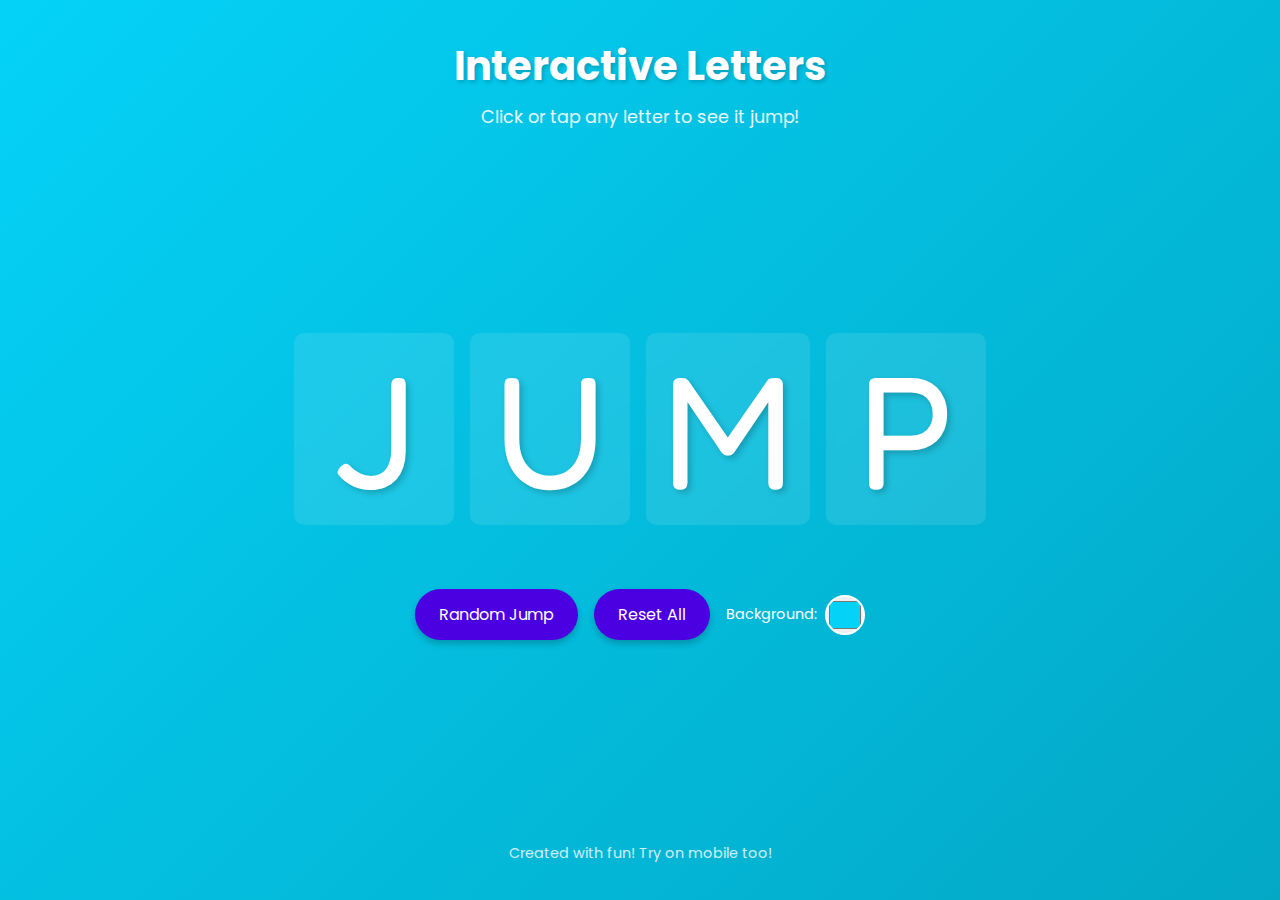
<file: Project-2-Jumping-Letters/index.html>
<!DOCTYPE html>
<html lang="en">
<head>
    <meta charset="UTF-8">
    <meta name="viewport" content="width=device-width, initial-scale=1.0">
    <title>Jumping Letters Animation</title>
    <meta name="description" content="Interactive jumping letters animation with colorful effects">
    <link rel="stylesheet" href="style.css">
    <link rel="preconnect" href="https://fonts.googleapis.com">
    <link rel="preconnect" href="https://fonts.gstatic.com" crossorigin>
    <link href="https://fonts.googleapis.com/css2?family=Poppins:wght@400;700&family=Fredoka+One&display=swap" rel="stylesheet">
</head>
<body>
    <header class="header">
        <h1>Interactive Letters</h1>
        <p class="instructions">Click or tap any letter to see it jump!</p>
    </header>

    <main class="main-content">
        <div class="letters-container">
            <div class="letters" aria-label="Interactive letters animation">
                <span tabindex="0">J</span>
                <span tabindex="0">U</span>
                <span tabindex="0">M</span>
                <span tabindex="0">P</span>
            </div>
        </div>

        <div class="controls">
            <button id="randomBtn" class="control-btn">Random Jump</button>
            <button id="resetBtn" class="control-btn">Reset All</button>
            <div class="color-picker">
                <label for="bgColor">Background:</label>
                <input type="color" id="bgColor" value="#04d2f7">
            </div>
        </div>
    </main>

    <footer class="footer">
        <p>Created with fun! Try on mobile too!</p>
    </footer>
    
    <script src="app.js"></script>
</body>
</html>




























<!-- <!DOCTYPE html>
<html lang="en">
<head>
    <meta charset="UTF-8">
    <meta name="viewport" content="width=device-width, initial-scale=1.0">
    <title>Jumping Letters</title>
    <link rel="stylesheet" href="style.css">
</head>
<body>

    <div class="letters">
        <span>J</span>
        <span>U</span>
        <span>M</span>
        <span>P</span>
    </div>
    
    <script src="app.js"></script>
</body>
</html> -->
</file>
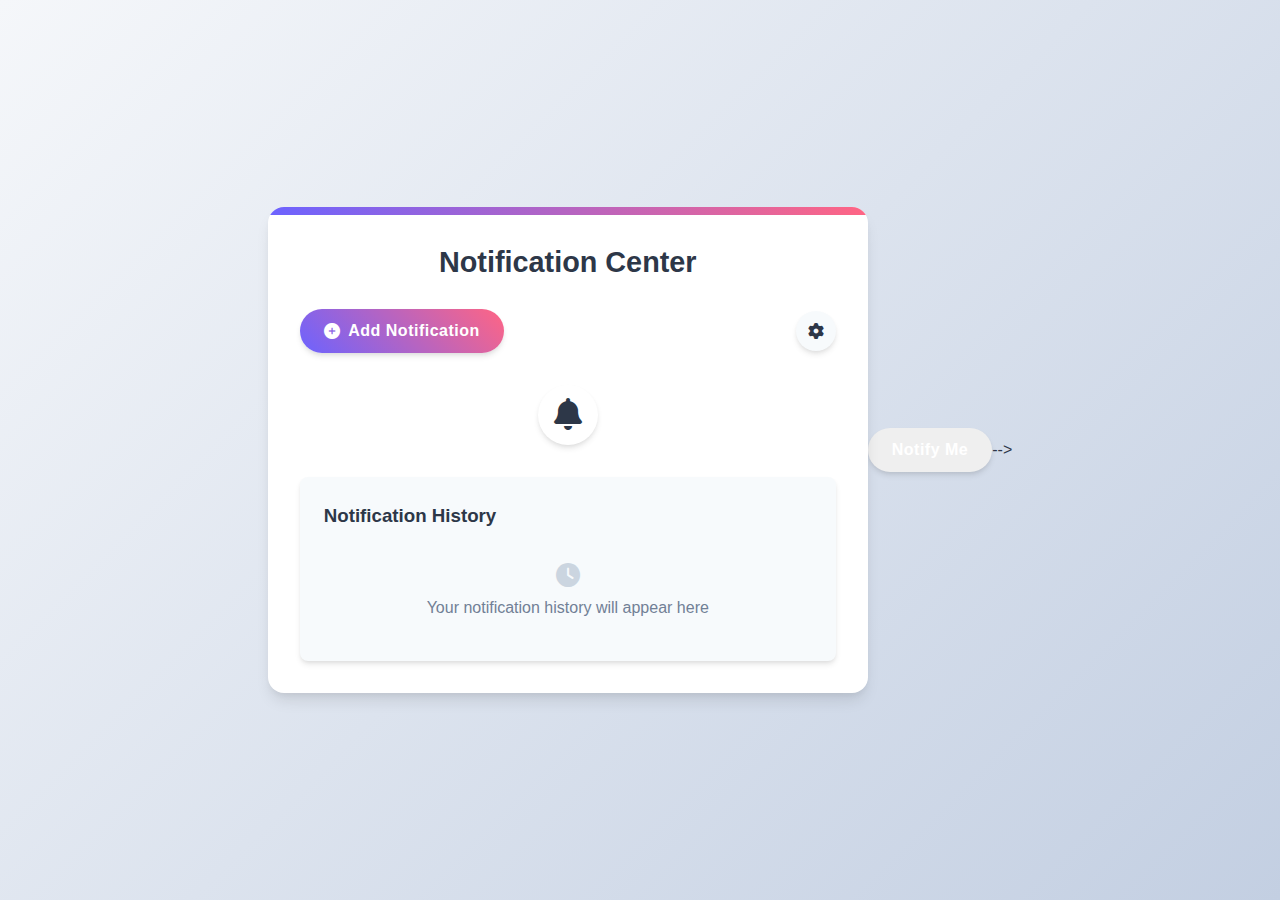
<file: Project-3-Bell-Notification-Project/index.html>
<!DOCTYPE html>
<html lang="en">
<head>
    <meta charset="UTF-8">
    <meta name="viewport" content="width=device-width, initial-scale=1.0">
    <title>Advanced Notification System</title>
    <link rel="stylesheet" href="style.css">
    <link rel="stylesheet" href="https://cdnjs.cloudflare.com/ajax/libs/font-awesome/6.4.2/css/all.min.css">
    <link rel="manifest" href="manifest.json">
</head>
<body>
    <div class="container">
        <h1 class="title">Notification Center</h1>
        
        <div class="controls">
            <button class="button primary" id="addNotificationBtn">
                <i class="fas fa-plus-circle"></i> Add Notification
            </button>
            
            <div class="settings-toggle" id="settingsToggle">
                <i class="fas fa-cog"></i>
            </div>
        </div>
        
        <div class="settings-panel" id="settingsPanel">
            <h3>Notification Settings</h3>
            <div class="setting">
                <label>
                    <input type="checkbox" id="soundToggle" checked> 
                    Enable Sound
                </label>
            </div>
            <div class="setting">
                <label>
                    <input type="checkbox" id="vibrateToggle"> 
                    Enable Vibration
                </label>
            </div>
            <div class="setting">
                <label>
                    <input type="checkbox" id="darkModeToggle"> 
                    Dark Mode
                </label>
            </div>
            <div class="setting">
                <label>Notification Type:</label>
                <select id="notificationType">
                    <option value="message">Message</option>
                    <option value="alert">Alert</option>
                    <option value="reminder">Reminder</option>
                    <option value="system">System</option>
                </select>
            </div>
            <button class="button secondary" id="testNotificationBtn">
                Test Notification
            </button>
        </div>
        
        <div class="notification-container">
            <div class="notification" id="notificationBell" tabindex="0" aria-label="Notifications">
                <div class="notification-dropdown" id="notificationDropdown">
                    <div class="dropdown-header">
                        <h3>Notifications</h3>
                        <button class="clear-all" id="clearAllBtn">Clear All</button>
                    </div>
                    <div class="empty-state">
                        <i class="fas fa-bell-slash"></i>
                        <p>No notifications yet</p>
                    </div>
                </div>
            </div>
        </div>
        
        <div class="notification-history" id="notificationHistory">
            <h3>Notification History</h3>
            <div class="history-empty">
                <i class="fas fa-clock"></i>
                <p>Your notification history will appear here</p>
            </div>
        </div>
    </div>

    <audio id="notificationSound" src="assets/notification-sound.mp3" preload="auto"></audio>
    
    <script src="notifications.js"></script>
    <script src="script.js"></script>
</body>
</html>

























<!-- <!DOCTYPE html>
<html lang="en">
<head>
    <meta charset="UTF-8">
    <meta name="viewport" content="width=device-width, initial-scale=1.0">
    <title>Bell Notification</title>
    <link rel="stylesheet" href="style.css">
    <link rel="stylesheet" href="https://cdnjs.cloudflare.com/ajax/libs/font-awesome/6.4.2/css/all.min.css" integrity="sha512-z3gLpd7yknf1YoNbCzqRKc4qyor8gaKU1qmn+CShxbuBusANI9QpRohGBreCFkKxLhei6S9CQXFEbbKuqLg0DA==" crossorigin="anonymous" referrerpolicy="no-referrer" />
</head>
<body>
    
    <div class="container">
        <div class="notification" id="_notification">
            <!-- <i class="fas fa-bell fa-3x bell"></i>    -->
        </div>
        <button class="button" id="_button"> Notify Me</button>
    </div>
    <script src="script.js"></script>
</body>
</html> -->
</file>
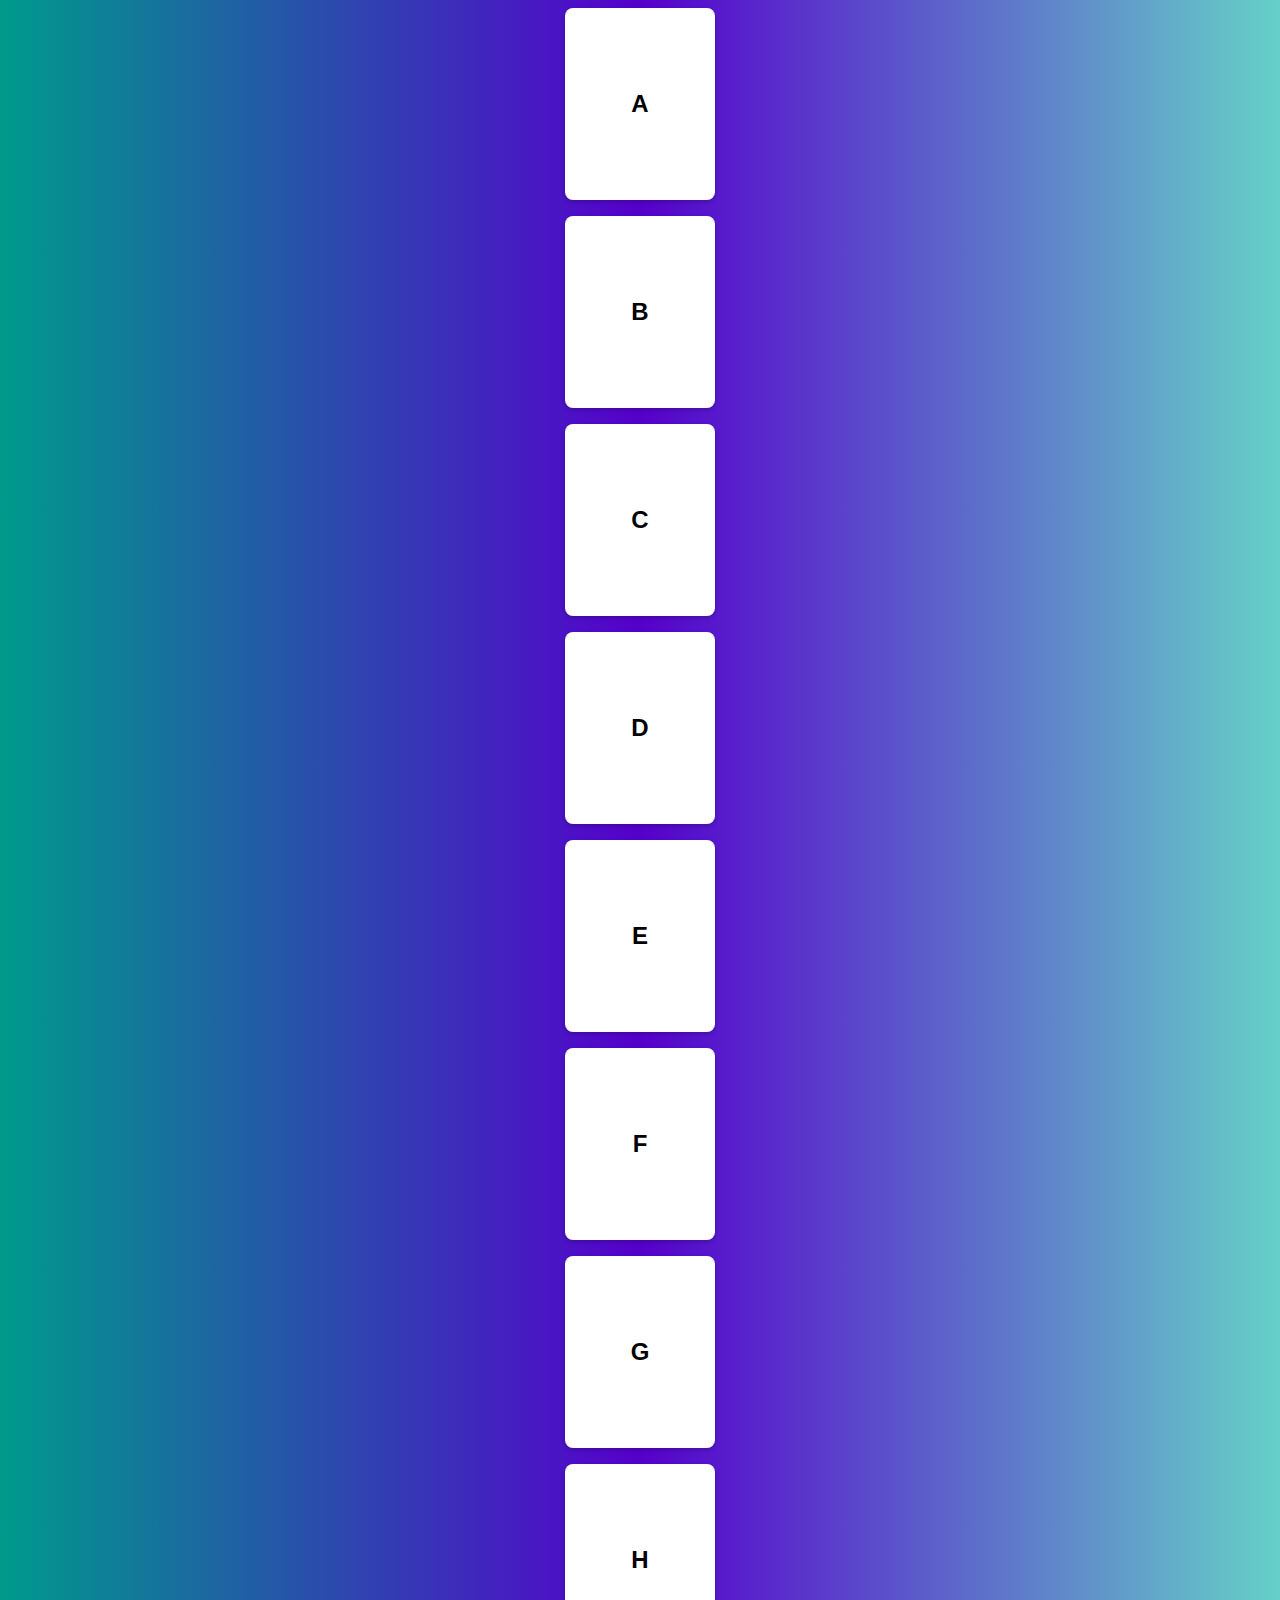
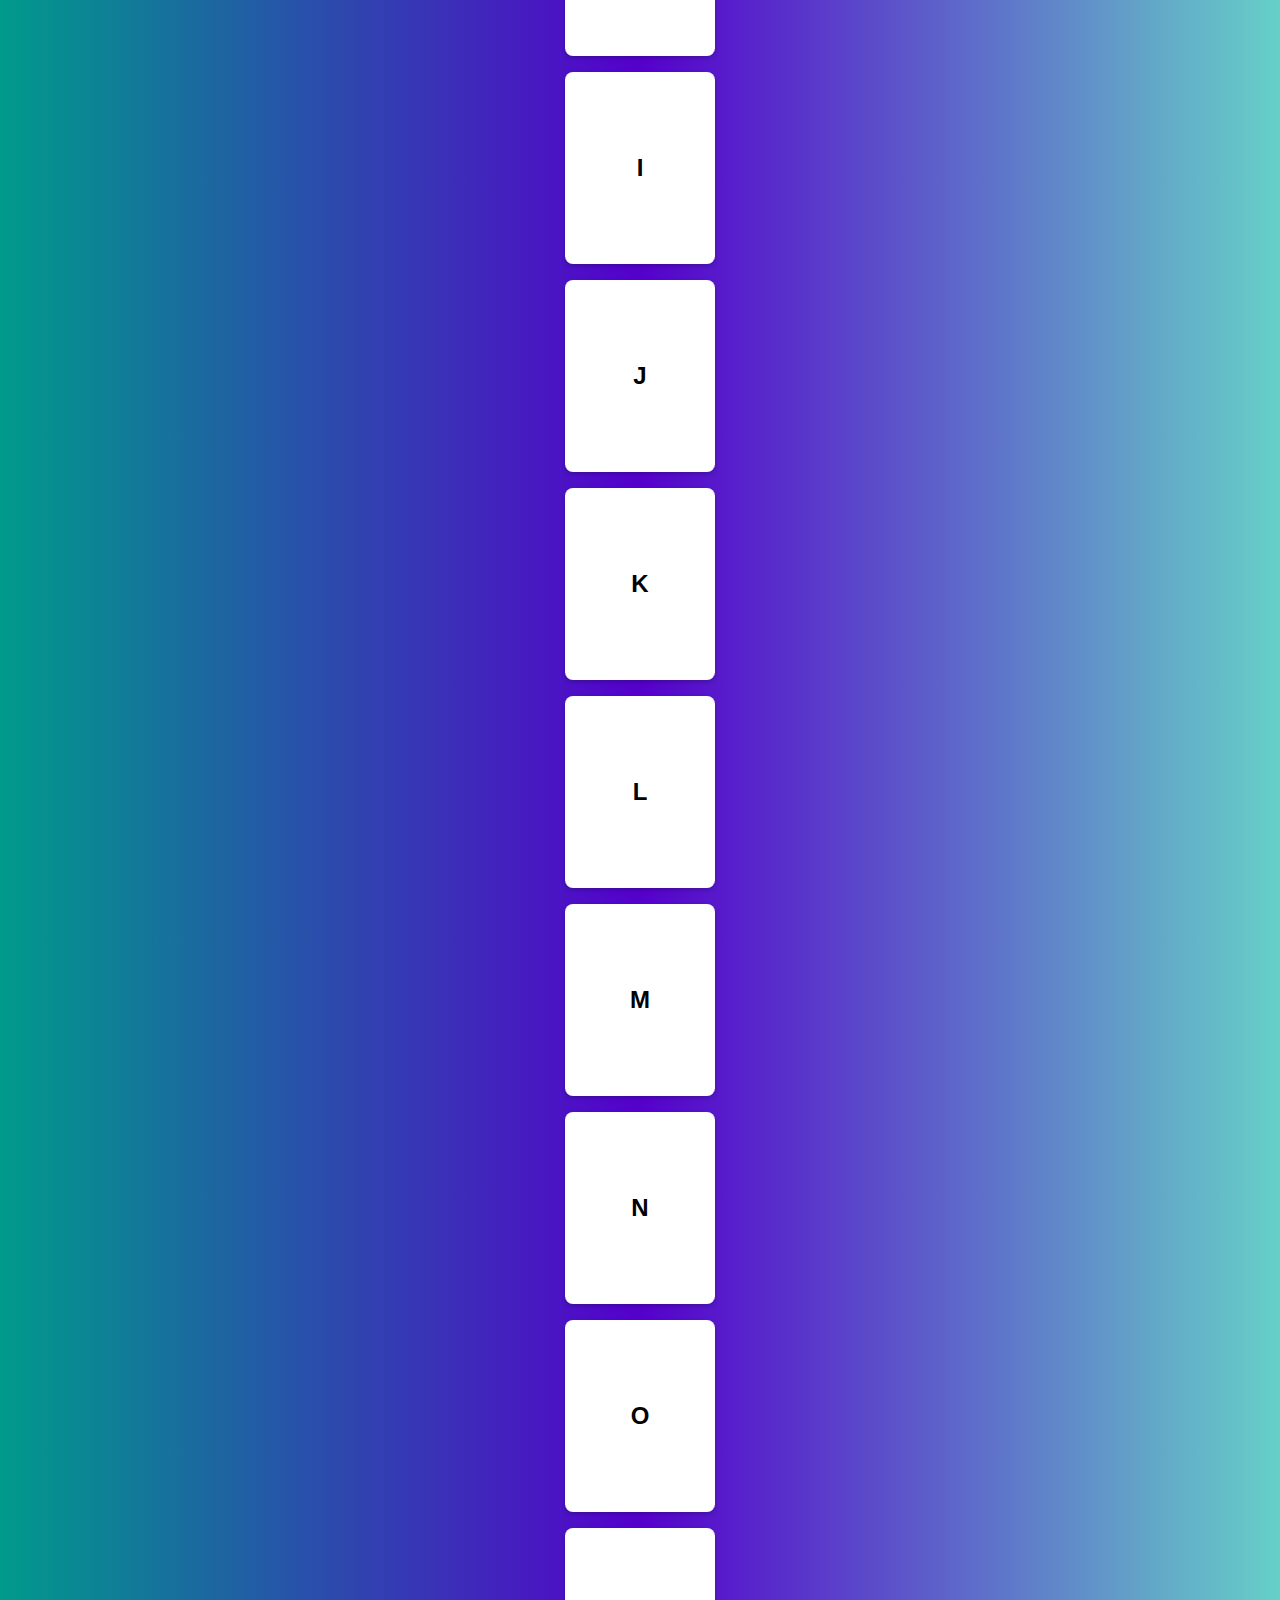
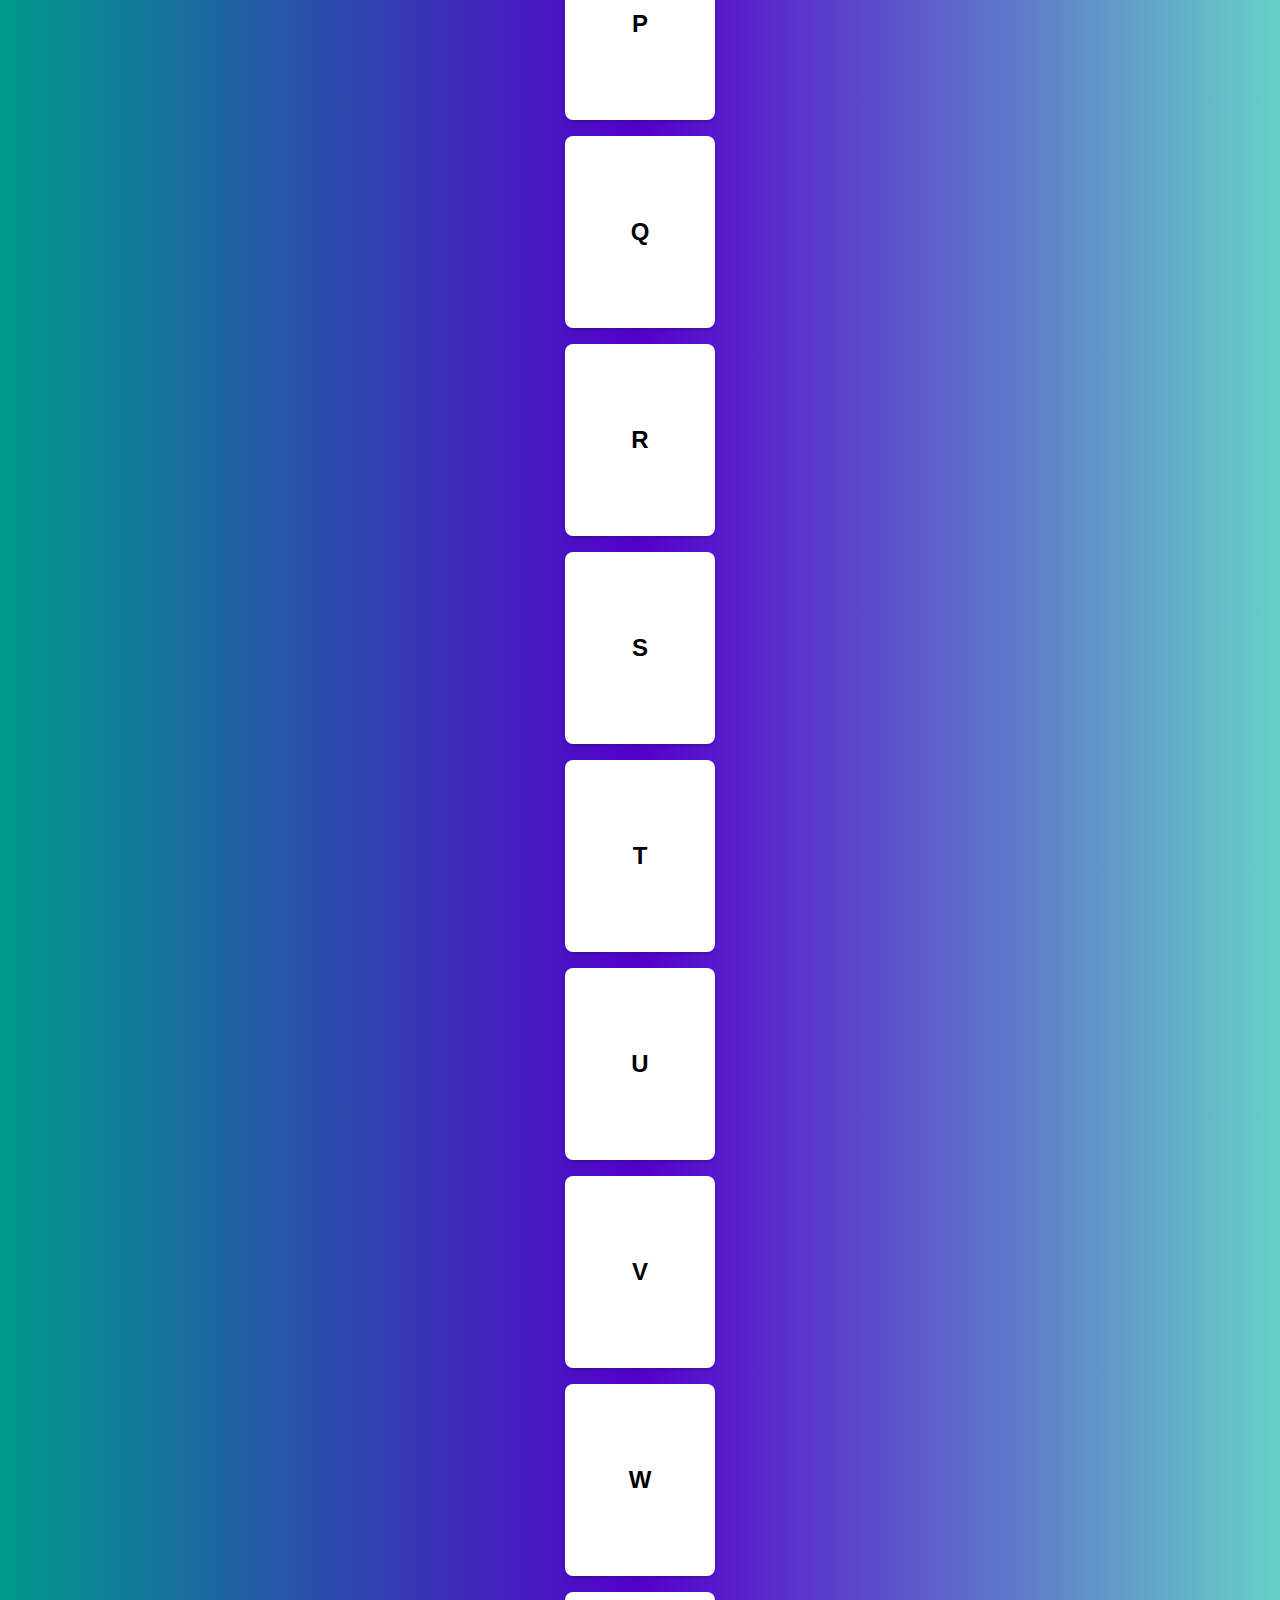
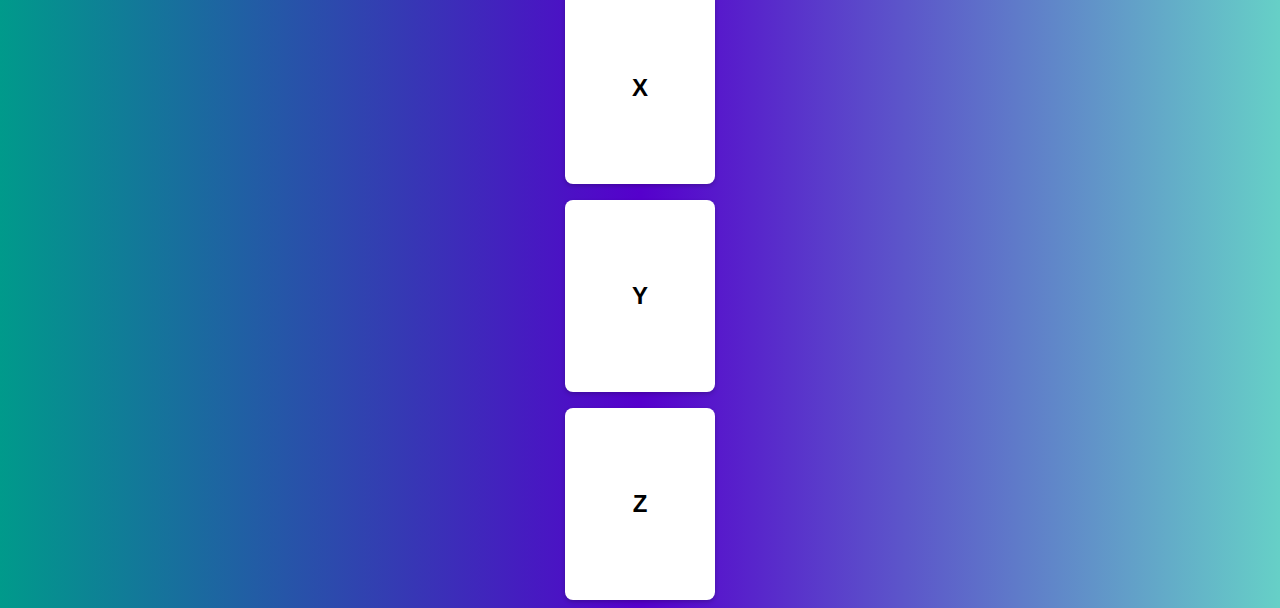
<file: Project-4-Scrollbar-Indicator/index.html>
<!DOCTYPE html>
<html lang="en">
<head>
    <meta charset="UTF-8">
    <meta name="viewport" content="width=device-width, initial-scale=1.0">
    <title>Scrollbar Indicator</title>
    <link rel="stylesheet" href="style.css">
</head>
<body>
    
    <div class="indicator" id="scrollIndicator">
    </div>

    <div class="text">
      <h2><span>A</span></h2>
      <h2><span>B</span></h2>
      <h2><span>C</span></h2>
      <h2><span>D</span></h2>
      <h2><span>E</span></h2>
      <h2><span>F</span></h2>
      <h2><span>G</span></h2>
      <h2><span>H</span></h2>
      <h2><span>I</span></h2>
      <h2><span>J</span></h2>
      <h2><span>K</span></h2>
      <h2><span>L</span></h2>
      <h2><span>M</span></h2>
      <h2><span>N</span></h2>
      <h2><span>O</span></h2>
      <h2><span>P</span></h2>
      <h2><span>Q</span></h2>
      <h2><span>R</span></h2>
      <h2><span>S</span></h2>
      <h2><span>T</span></h2>
      <h2><span>U</span></h2>
      <h2><span>V</span></h2>
      <h2><span>W</span></h2>
      <h2><span>X</span></h2>
      <h2><span>Y</span></h2>
      <h2><span>Z</span></h2>
    </div>

    <script src="script.js"></script>
</body>
</html>
</file>
<file: Project-2-Jumping-Letters/style.css>
:root {
    --primary-color: #04d2f7;
    --secondary-color: #f03efa;
    --text-color: #ffffff;
    --shadow-color: rgba(0, 0, 0, 0.2);
    --button-bg: #4a00e0;
    --button-hover: #8e2de2;
}

* {
    box-sizing: border-box;
    margin: 0;
    padding: 0;
}

body {
    display: flex;
    flex-direction: column;
    justify-content: space-between;
    align-items: center;
    min-height: 100vh;
    font-family: 'Poppins', sans-serif;
    background: linear-gradient(135deg, var(--primary-color), var(--secondary-color));
    color: var(--text-color);
    transition: background 0.5s ease;
    padding: 20px;
}

.header, .footer {
    text-align: center;
    padding: 1rem;
}

.header h1 {
    font-size: 2.5rem;
    margin-bottom: 0.5rem;
    text-shadow: 2px 2px 4px var(--shadow-color);
}

.instructions {
    font-size: 1.1rem;
    opacity: 0.9;
}

.main-content {
    display: flex;
    flex-direction: column;
    align-items: center;
    justify-content: center;
    flex-grow: 1;
    width: 100%;
}

.letters-container {
    perspective: 1000px;
    margin: 2rem 0;
    width: 100%;
    display: flex;
    justify-content: center;
}

.letters {
    display: flex;
    flex-wrap: wrap;
    justify-content: center;
    gap: 1rem;
}

.letters span {
    cursor: pointer;
    display: inline-flex;
    align-items: center;
    justify-content: center;
    user-select: none;
    line-height: 1;
    font-size: clamp(4rem, 15vw, 10rem);
    font-family: 'Fredoka One', cursive;
    color: white;
    text-shadow: 3px 3px 6px var(--shadow-color);
    transition: transform 0.2s ease;
    min-width: 1em;
    min-height: 1em;
    padding: 0.1em;
    border-radius: 10px;
    background: rgba(255, 255, 255, 0.1);
    backdrop-filter: blur(5px);
    -webkit-backdrop-filter: blur(5px);
}

.letters span:hover, .letters span:focus {
    transform: scale(1.05);
    outline: none;
}

.letters span.active {
    animation: jump 1.5s ease-in-out;
    transform-origin: bottom left;
}

@keyframes jump {
    0% {
        transform: translate(0, 0) rotate(0deg);
        background: rgba(255, 255, 255, 0.1);
    }
    20% {
        transform: scale(1.8) translate(0, -30%) rotate(20deg);
        background: rgba(255, 255, 255, 0.3);
    }
    40% {
        transform: scale(1.8) translate(0, -60%) rotate(-10deg);
        background: rgba(255, 255, 255, 0.5);
    }
    60% {
        transform: scale(1.2) translate(0, 20%) rotate(10deg);
        background: rgba(255, 255, 255, 0.3);
    }
    80% {
        transform: scale(1.1) translate(0, 10%) rotate(-5deg);
    }
    100% {
        transform: translate(0, 0) rotate(0deg);
        background: rgba(255, 255, 255, 0.1);
    }
}

.controls {
    display: flex;
    flex-wrap: wrap;
    gap: 1rem;
    justify-content: center;
    align-items: center;
    margin-top: 2rem;
    width: 100%;
    max-width: 600px;
}

.control-btn {
    padding: 0.8rem 1.5rem;
    border: none;
    border-radius: 50px;
    background: var(--button-bg);
    color: white;
    font-family: 'Poppins', sans-serif;
    font-size: 1rem;
    cursor: pointer;
    transition: all 0.3s ease;
    box-shadow: 0 4px 6px var(--shadow-color);
}

.control-btn:hover, .control-btn:focus {
    background: var(--button-hover);
    transform: translateY(-2px);
    box-shadow: 0 6px 8px var(--shadow-color);
    outline: none;
}

.color-picker {
    display: flex;
    align-items: center;
    gap: 0.5rem;
}

.color-picker label {
    font-size: 0.9rem;
}

.color-picker input {
    width: 40px;
    height: 40px;
    border: 2px solid white;
    border-radius: 50%;
    cursor: pointer;
}

.footer {
    font-size: 0.9rem;
    opacity: 0.8;
    margin-top: 2rem;
}

@media (max-width: 600px) {
    .letters span {
        font-size: 4rem;
    }
    
    .controls {
        flex-direction: column;
    }
    
    .color-picker {
        margin-top: 1rem;
    }
}






































/* 
*{
    box-sizing: border-box;
    margin: 0;
    padding: 0;
}

body{
    display: flex;
    justify-content: center;
    align-items: center;
    min-height: 100vh;
    flex-direction: column;
    background: linear-gradient(to right,#04d2f7,#f03efa);
}

.letters{
    perspective: 1000px;
    font-family: cursive;
    color: ghostwhite;
}

.letters span{
    cursor: pointer;
    display: inline-block;
    user-select: none;
    line-height: 0.8;
    font-size: 10rem;
}

.letters span.active{
    animation: jump 2s ease-in-out;
    transform-origin: bottom left;

}

@keyframes jump {
    
    0%{
        transform: translate(0,0) rotate(180deg)
    }
    25%{
        transform: scale(2) translate(0,-150px)
    }
    75%{
        transform: scale(1.1,1.1) translate(0,200px);
    }
    100%{   
        transform: translate(0,0) rotate(360deg);
    }


} */
</file>
<file: Project-3-Bell-Notification-Project/style.css>
:root {
    --primary-color: #6c63ff;
    --secondary-color: #ff6584;
    --dark-color: #2d3748;
    --light-color: #f7fafc;
    --success-color: #48bb78;
    --warning-color: #ed8936;
    --danger-color: #f56565;
    --info-color: #4299e1;
    --shadow: 0 4px 6px -1px rgba(0, 0, 0, 0.1), 0 2px 4px -1px rgba(0, 0, 0, 0.06);
    --shadow-lg: 0 10px 15px -3px rgba(0, 0, 0, 0.1), 0 4px 6px -2px rgba(0, 0, 0, 0.05);
    --transition: all 0.3s ease;
}

* {
    box-sizing: border-box;
    margin: 0;
    padding: 0;
    font-family: 'Segoe UI', Tahoma, Geneva, Verdana, sans-serif;
}

body {
    display: flex;
    justify-content: center;
    align-items: center;
    min-height: 100vh;
    background: linear-gradient(135deg, #f5f7fa 0%, #c3cfe2 100%);
    color: var(--dark-color);
    line-height: 1.6;
}

.container {
    display: flex;
    flex-direction: column;
    background-color: white;
    padding: 2rem;
    border-radius: 1rem;
    box-shadow: var(--shadow-lg);
    width: 90%;
    max-width: 600px;
    position: relative;
    overflow: hidden;
    margin: 2rem 0;
}

.container::before {
    content: '';
    position: absolute;
    top: 0;
    left: 0;
    width: 100%;
    height: 8px;
    background: linear-gradient(90deg, var(--primary-color), var(--secondary-color));
}

.title {
    margin-bottom: 1.5rem;
    color: var(--dark-color);
    font-size: 1.8rem;
    text-align: center;
}

.controls {
    display: flex;
    justify-content: space-between;
    align-items: center;
    margin-bottom: 2rem;
    gap: 1rem;
}

.button {
    cursor: pointer;
    color: white;
    text-align: center;
    padding: 0.8rem 1.5rem;
    border: none;
    outline: none;
    box-shadow: var(--shadow);
    transition: var(--transition);
    font-size: 1rem;
    border-radius: 50px;
    font-weight: 600;
    letter-spacing: 0.5px;
    display: flex;
    align-items: center;
    justify-content: center;
    gap: 0.5rem;
}

.button.primary {
    background: linear-gradient(45deg, var(--primary-color), var(--secondary-color));
}

.button.secondary {
    background: linear-gradient(45deg, var(--dark-color), #4a5568);
}

.button:hover {
    transform: translateY(-2px);
    box-shadow: 0 7px 14px rgba(0, 0, 0, 0.1);
}

.button:active {
    transform: translateY(0);
}

.settings-toggle {
    cursor: pointer;
    width: 40px;
    height: 40px;
    border-radius: 50%;
    display: flex;
    align-items: center;
    justify-content: center;
    background-color: var(--light-color);
    color: var(--dark-color);
    transition: var(--transition);
    box-shadow: var(--shadow);
}

.settings-toggle:hover {
    background-color: var(--primary-color);
    color: white;
    transform: rotate(90deg);
}

.settings-panel {
    background-color: var(--light-color);
    border-radius: 0.5rem;
    padding: 1.5rem;
    margin-bottom: 2rem;
    box-shadow: var(--shadow);
    display: none;
}

.settings-panel h3 {
    margin-bottom: 1rem;
    color: var(--dark-color);
}

.setting {
    margin-bottom: 1rem;
    display: flex;
    align-items: center;
    justify-content: space-between;
}

.setting label {
    display: flex;
    align-items: center;
    gap: 0.5rem;
    cursor: pointer;
}

.setting select {
    padding: 0.5rem;
    border-radius: 0.25rem;
    border: 1px solid #ddd;
    background-color: white;
}

.notification-container {
    position: relative;
    margin-bottom: 2rem;
    display: flex;
    justify-content: center;
}

.notification {
    width: 60px;
    height: 60px;
    display: flex;
    justify-content: center;
    align-items: center;
    position: relative;
    cursor: pointer;
    transition: var(--transition);
    background-color: white;
    border-radius: 50%;
    box-shadow: var(--shadow);
}

.notification:hover {
    transform: scale(1.1);
}

.notification::after {
    min-width: 25px;
    height: 25px;
    content: attr(data-count);
    display: flex;
    justify-content: center;
    align-items: center;
    background-color: var(--danger-color);
    color: white;
    position: absolute;
    top: -5px;
    right: -5px;
    transition: var(--transition);
    border-radius: 50%;
    opacity: 0;
    transform: scale(0.5);
    font-size: 0.8rem;
    font-weight: bold;
    border: 2px solid white;
}

.notification::before {
    content: "\f0f3";
    font-family: "FontAwesome";
    display: block;
    color: var(--dark-color);
    font-size: 2rem;
    transition: var(--transition);
}

.notification:hover::before {
    color: var(--primary-color);
}

.notification.count::after {
    opacity: 1;
    transform: scale(1);
}

.notification.notify::before {
    animation: bell 1s ease-out;
    transform-origin: center top;
}

.notification-dropdown {
    position: absolute;
    top: 100%;
    right: 0;
    background-color: white;
    border-radius: 0.5rem;
    box-shadow: var(--shadow-lg);
    width: 300px;
    max-height: 400px;
    overflow-y: auto;
    z-index: 1000;
    transform: translateY(20px);
    opacity: 0;
    visibility: hidden;
    transition: var(--transition);
}

.dropdown-header {
    display: flex;
    justify-content: space-between;
    align-items: center;
    padding: 1rem;
    border-bottom: 1px solid #eee;
    position: sticky;
    top: 0;
    background-color: white;
    z-index: 1;
}

.dropdown-header h3 {
    margin: 0;
    font-size: 1.1rem;
}

.clear-all {
    background: none;
    border: none;
    color: var(--danger-color);
    font-weight: 600;
    cursor: pointer;
    padding: 0.25rem 0.5rem;
    border-radius: 0.25rem;
    transition: var(--transition);
}

.clear-all:hover {
    background-color: #fff5f5;
}

.notification-item {
    padding: 1rem;
    border-bottom: 1px solid #eee;
    display: flex;
    align-items: flex-start;
    transition: var(--transition);
    cursor: pointer;
}

.notification-item:hover {
    background-color: #f8f9fa;
}

.notification-item i {
    margin-right: 1rem;
    font-size: 1.2rem;
    margin-top: 0.2rem;
}

.notification-content {
    flex: 1;
}

.notification-message {
    font-size: 0.9rem;
    color: var(--dark-color);
}

.notification-time {
    font-size: 0.7rem;
    color: #718096;
    margin-top: 0.3rem;
}

.notification-item.unread {
    background-color: #f0f7ff;
    position: relative;
}

.notification-item.unread::before {
    content: '';
    position: absolute;
    left: 0;
    top: 0;
    bottom: 0;
    width: 4px;
    background-color: var(--primary-color);
    border-radius: 0 2px 2px 0;
}

.empty-state {
    padding: 2rem;
    text-align: center;
    color: #718096;
}

.empty-state i {
    font-size: 2rem;
    margin-bottom: 1rem;
    color: #cbd5e0;
}

.notification-history {
    background-color: var(--light-color);
    border-radius: 0.5rem;
    padding: 1.5rem;
    box-shadow: var(--shadow);
}

.notification-history h3 {
    margin-bottom: 1rem;
}

.history-empty {
    padding: 1rem;
    text-align: center;
    color: #718096;
}

.history-empty i {
    font-size: 1.5rem;
    margin-bottom: 0.5rem;
    color: #cbd5e0;
}

.history-item {
    padding: 0.75rem;
    border-bottom: 1px solid #eee;
    font-size: 0.85rem;
    display: flex;
    justify-content: space-between;
}

.history-item:last-child {
    border-bottom: none;
}

.history-time {
    color: #718096;
    font-size: 0.75rem;
}

/* Animations */
@keyframes bell {
    0% { transform: rotate(40deg); }
    12.5% { transform: rotate(-35deg); }
    25% { transform: rotate(30deg); }
    37.5% { transform: rotate(-25deg); }
    50% { transform: rotate(20deg); }
    62.5% { transform: rotate(-15deg); }
    75% { transform: rotate(10deg); }
    87.5% { transform: rotate(-5deg); }
    100% { transform: rotate(0deg); }
}

@keyframes pulse {
    0% { transform: scale(1); }
    50% { transform: scale(1.1); }
    100% { transform: scale(1); }
}

.pulse {
    animation: pulse 1.5s infinite;
}

/* Badge colors based on notification type */
.badge-message { background-color: var(--primary-color); }
.badge-alert { background-color: var(--danger-color); }
.badge-reminder { background-color: var(--warning-color); }
.badge-system { background-color: var(--info-color); }

/* Responsive adjustments */
@media (max-width: 768px) {
    .container {
        padding: 1.5rem;
        width: 95%;
    }
    
    .title {
        font-size: 1.5rem;
    }
    
    .notification-dropdown {
        width: 280px;
        right: -50%;
    }
}

@media (max-width: 480px) {
    .container {
        padding: 1rem;
    }
    
    .title {
        font-size: 1.3rem;
        margin-bottom: 1.5rem;
    }
    
    .button {
        padding: 0.8rem 1.2rem;
        font-size: 0.9rem;
    }
    
    .notification-dropdown {
        width: 250px;
        right: -80%;
    }
    
    .controls {
        flex-direction: column;
    }
}

/* Dark mode */
.dark-mode {
    background: linear-gradient(135deg, #2d3748 0%, #1a202c 100%);
    color: #f7fafc;
}

.dark-mode .container {
    background-color: #1a202c;
    color: #f7fafc;
}

.dark-mode .title {
    color: #f7fafc;
}

.dark-mode .notification::before {
    color: #f7fafc;
}

.dark-mode .notification-dropdown,
.dark-mode .settings-panel,
.dark-mode .notification-history {
    background-color: #2d3748;
    color: #f7fafc;
}

.dark-mode .notification-item {
    border-bottom-color: #4a5568;
}

.dark-mode .notification-item:hover {
    background-color: #2d3748;
}

.dark-mode .notification-message {
    color: #f7fafc;
}

.dark-mode .notification-time,
.dark-mode .history-time {
    color: #a0aec0;
}

.dark-mode .clear-all {
    border-top-color: #4a5568;
}

.dark-mode .empty-state,
.dark-mode .history-empty {
    color: #a0aec0;
}

/* Accessibility focus styles */
button:focus, .notification:focus, input:focus, select:focus {
    outline: 2px solid var(--primary-color);
    outline-offset: 2px;
}

/* Hidden elements for screen readers */
.sr-only {
    position: absolute;
    width: 1px;
    height: 1px;
    padding: 0;
    margin: -1px;
    overflow: hidden;
    clip: rect(0, 0, 0, 0);
    white-space: nowrap;
    border-width: 0;
}

































/* 
*{
    box-sizing:border-box;
    margin: 0;
    padding: 0;
}

body{
    display: flex;
    justify-content: center;
    align-items: center;
    min-height: 100vh;
}

.container{
    display: flex;
    justify-content: center;
    align-items: center;
    flex-direction: column;
}

.button{
    cursor: pointer;
    background-color: rgb(32, 32, 32);
    color: aliceblue;
    text-align: center;
    padding: 1rem;
    margin: 1rem;
    border: none;
    outline: none;
    box-shadow: 5px 5px 0px rgba(0, 0, 0, 0.1);
    z-index: 999;
    transition: 0.5s;
    font-size: 2rem;
}

.button:active{
    transform: translateY(10%) translateX(10%);
    box-shadow: 0px 0px 0px #fff;
}

.notification{
    width: 50px;
    display: flex;
    justify-content: center;
    align-items: center;
    height: inherit;
    position: relative;
    color: #f2f2f2;
}

.notification::after{
    min-width: 20px;
    height: 20px;
    content: attr(data-count);
    display: flex;
    justify-content: center;
    align-items: center;
    background-color: rgb(236, 36, 170);
    position: absolute;
    top: -5px;
    right: 5px;
    transition: 0.3s;
    border-radius: 50%;
    opacity: 0;
    transform: scale(0.5);
}

.notification::before{
    content: "\f0f3";
    font-family: "FontAwesome";
    display: block;
    color: black;
    font-size: 3rem;
    margin-bottom: 1rem;
}

.notification.count::after{
   opacity: 1;
   transform: scale(1);  
}

.notification.notify::before{
    animation:bell 1s ease-out;
    transform-origin: center top ;
}

@keyframes bell {
    0% {
      transform: rotate(40deg);
    }
    12.5% {
      transform: rotate(-35deg);
    }
    25% {
      transform: rotate(30deg);
    }
    37.5% {
      transform: rotate(-25deg);
    }
    50% {
      transform: rotate(20deg);
    }
    62.5% {
      transform: rotate(-15deg);
    }
    75% {
      transform: rotate(10deg);
    }
    87.5% {
      transform: rotate(-5deg);
    }
    100% {
      transform: rotate(0deg);
    }
  }
   */
</file>
<file: Project-4-Scrollbar-Indicator/style.css>
*{
    box-sizing: border-box;
    margin: 0;
    padding: 0;
    background: linear-gradient(to right,
    #009a8b,#5500cc,#66d0c7);;
    font-family: sans-serif;
}

.text{
    color: #000;
    line-height: 10rem;
    text-align: center;
}

span{
    background: #fff;
    padding: 1rem;
    border-radius: 8px;
    box-shadow: 0px 2px 4px rgba(0, 0, 0, 0.2);
    margin: 0.5rem;
    display: inline-block;
    transition: transform 0.2s;
    width: 150px;
}

span:hover{
    transform: scale(1.05);
}

.indicator{
    background: linear-gradient(
        to right,#e1a732,#da6195,#262b2a);

    height: 20px;
    border-radius: 4px;
    width: 20%;
    position: fixed;
    top: 0px;
}
</file>
